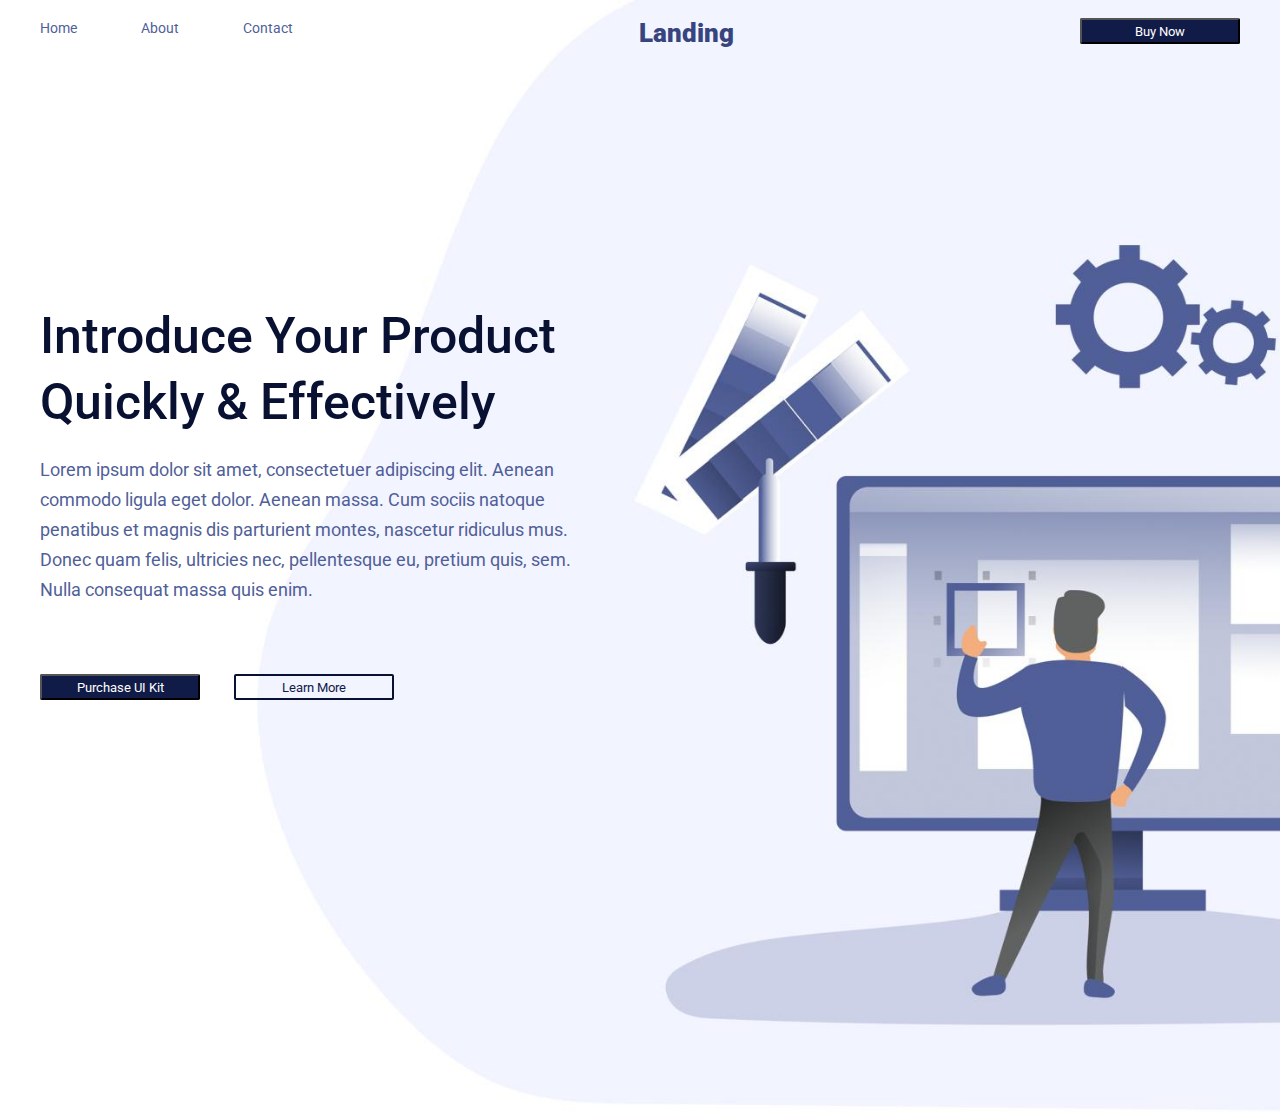
<file: LandingChallenge/index.html>
<!DOCTYPE html>
<html lang="en">

<head>
    <meta charset="UTF-8">
    <meta http-equiv="X-UA-Compatible" content="IE=edge">
    <meta name="viewport" content="width=device-width, initial-scale=1.0">
    <link rel="stylesheet" href="./assets/css/index.css">
    <title>Landing Challenge</title>
</head>

<body>
    <div class="container">
        <header>
            <nav>
                <a href="/">Home</a>
                <a href="/">About</a>
                <a href="/">Contact</a>
            </nav>
            <div class="logo">
                Landing
            </div>
            <button class="blue-button">
                Buy Now
            </button>
        </header>
    </div>

    <section class="home-section">
        <div class="container">
            <article>
                <h1>Introduce Your Product Quickly & Effectively</h1>
                <p>Lorem ipsum dolor sit amet, consectetuer adipiscing elit. Aenean commodo ligula eget dolor. Aenean
                    massa. Cum sociis natoque penatibus et magnis dis parturient montes, nascetur ridiculus
                    mus. Donec quam felis, ultricies nec, pellentesque eu, pretium quis, sem. Nulla consequat massa quis
                    enim.</p>
            </article>
            <button class="blue-button">
                Purchase UI Kit
            </button>
            <button class="outline-blue-button">
                Learn More
            </button>
        </div>
    </section>

</body>

</html>
</file>
<file: LandingChallenge/assets/css/index.css>
@import url(https://fonts.googleapis.com/css2?family=Roboto:ital,wght@0,100;0,300;0,400;0,500;0,700;0,900;1,100;1,300;1,400;1,500;1,700;1,900&display=swap);

* {
    margin: 0;
    padding: 0;
    font-family: Roboto, sans-serif;
}

h1 {
    font-size: 50px;
    font-weight: 500;
    line-height: 1.32;
    color: #091133;
}

header {
    justify-content: space-between;
    display: flex;
    margin-top: 18px;
}

header nav a {
    font-size: 14px;
    color: #505f98;
    text-decoration: none;
}

header nav a:not(:last-child) {
    margin-right: 60px;
}

header .logo {
    font-size: 26px;
    font-weight: 900;
    color: #37447e;
    user-select: none;
}

button{
    cursor: pointer;
}

.blue-button {
    width: 160px;
    height: 26px;
    padding: 4px 0;
    border-radius: 2px;
    background-color: #111b47;
    color: #fff;
}

.outline-blue-button {
    width: 160px;
    height: 26px;
    padding: 4px 0;
    border-radius: 2px;
    color: #111b47;
    background-color: transparent;
    border: solid 2px #091133;
}

.container {
    max-width: 1200px;
    margin-left: auto;
    margin-right: auto;
}

.home-section {
    background-image: url(../img/home-section-bg.jpg);
    background-repeat: no-repeat;
    background-size: contain;
    background-position: right;
    width: 100%;
    height: 1112px;
    position: absolute;
    top: 0;
    z-index: -1;
}

.home-section article{
    margin-top: 303px;
    width: 539px;
}

.home-section p{
    font-size: 18px;
    line-height: 1.67;
    color: #505f98;
    margin-top: 20px;
    margin-bottom: 69px;
}

.home-section .outline-blue-button{
    margin-left: 30px;
}
</file>
